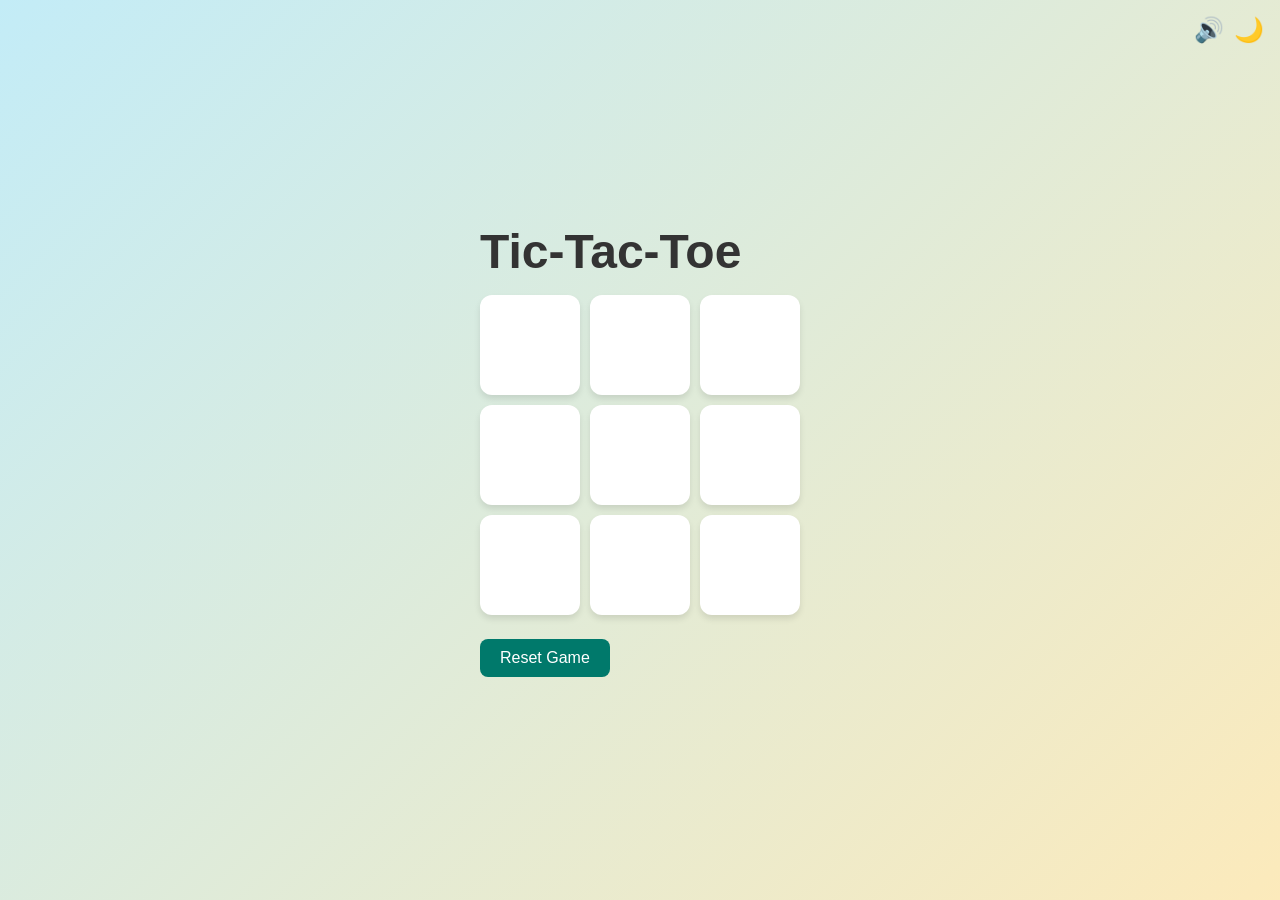
<file: index.html>
<!DOCTYPE html>
<html lang="en">
<head>
    <meta charset="UTF-8">
    <meta name="viewport" content="width=device-width, initial-scale=1.0">
    <title>Tic-Tac-Toe</title>
    <link rel="stylesheet" href="style.css">
</head>
<body>
    <div class="msg-container hide">
        <p id="msg">winner</p>
        <button id="new-btn">New Game</button>
    </div>
    <main>
        <div class="top-buttons">
            <button id="sound-toggle">🔊</button>
            <button id="theme-toggle">🌙</button>
        </div>
        <h1>Tic-Tac-Toe</h1>
        <div class="container">
            <div class="game">
                <button class="box"></button>
                <button class="box"></button>
                <button class="box"></button>
                <button class="box"></button>
                <button class="box"></button>
                <button class="box"></button>
                <button class="box"></button>
                <button class="box"></button>
                <button class="box"></button>
            </div>
        </div>
        <button id="reset-btn">Reset Game</button>
    </main>
    <script src="app.js"></script>
</body>
</html>
</file>
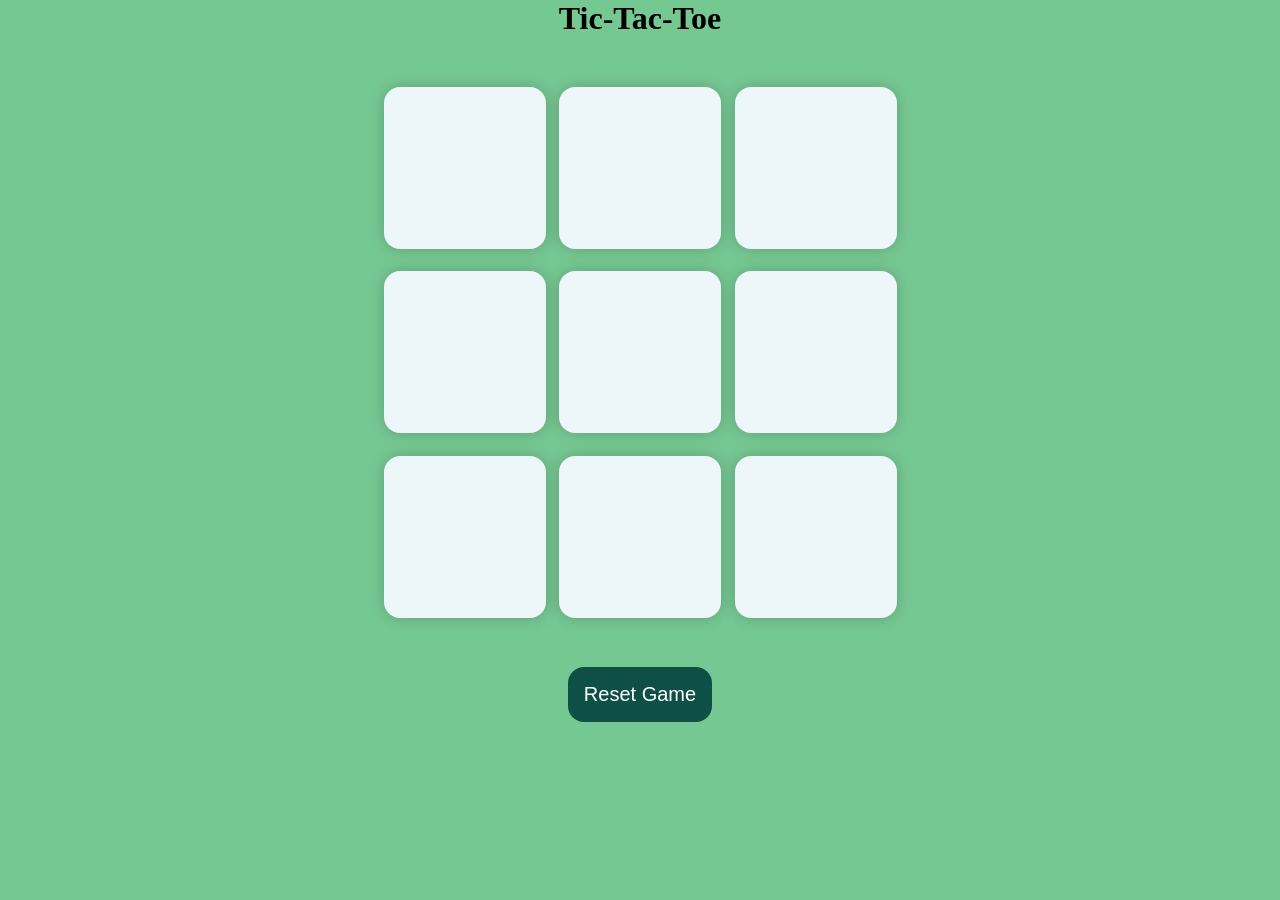
<file: tic-tac-toe/index.html>
<!DOCTYPE html>
<html lang="en">
<head>
    <meta charset="UTF-8">
    <meta name="viewport" content="width=device-width, initial-scale=1.0">
    <title>Tic-Tac-Toe</title>
    <link rel="stylesheet" href="style.css">
</head>
<body>
    <div class="msg-container hide">
        <p id="msg">winner</p>
        <button id="new-btn">New Game</button>
    </div>
    <main>
        <h1>Tic-Tac-Toe</h1>
        <div class="container">
            <div class="game">
                <button class="box"></button>
                <button class="box"></button>
                <button class="box"></button>
                <button class="box"></button>
                <button class="box"></button>
                <button class="box"></button>
                <button class="box"></button>
                <button class="box"></button>
                <button class="box"></button>
            </div>
        </div>
        <button id="reset-btn">Reset Game</button>
    </main>
    <script src="app.js"></script>
</body>
</html>
</file>
<file: style.css>
/* Reset defaults */
* {
  margin: 0;
  padding: 0;
  box-sizing: border-box;
  font-family: 'Segoe UI', Tahoma, Geneva, Verdana, sans-serif;
}

/* Body Styling */
body {
  background: linear-gradient(135deg, #c3ecf7, #fceabb);
  display: flex;
  flex-direction: column;
  align-items: center;
  justify-content: center;
  min-height: 100vh;
}

/* Main title */
h1 {
  font-size: 3rem;
  margin-bottom: 1rem;
  color: #333;
}

/* Game container */
.container {
  display: flex;
  justify-content: center;
  align-items: center;
}

/* Game Grid */
.game {
  display: grid;
  grid-template-columns: repeat(3, 100px);
  gap: 10px;
}

/* Individual Box */
.box {
  width: 100px;
  height: 100px;
  background-color: #fff;
  border: none;
  font-size: 2.5rem;
  font-weight: bold;
  color: #333;
  cursor: pointer;
  border-radius: 12px;
  box-shadow: 0 4px 6px rgba(0, 0, 0, 0.1);
  transition: transform 0.2s ease, background-color 0.3s ease;
}

.box:hover {
   background-color: #f0f0f0; 
   /* to pop-up the box on hover */
   transform: scale(1.05);  
}

/* Message Container */
.msg-container {
  background-color: #fff;
  padding: 1rem 2rem;
  border-radius: 12px;
  box-shadow: 0 8px 16px rgba(0, 0, 0, 0.15);
  margin-bottom: 20px;
  text-align: center;
  display: none;
}

.msg-container.show {
  display: block;
}

#msg {
  font-size: 1.5rem;
  font-weight: 600;
  margin-bottom: 0.8rem;
  color: #00796b;
}

/* Buttons */
button#reset-btn, button#new-btn {
  margin-top: 1.5rem;
  padding: 10px 20px;
  background-color: #00796b;
  color: white;
  border: none;
  border-radius: 8px;
  font-size: 1rem;
  cursor: pointer;
  transition: background 0.3s ease;
}

button#reset-btn:hover,
button#new-btn:hover {
  background-color: #004d40;
}
.top-buttons {
  display: flex;
  justify-content: flex-end;
  gap: 10px;
  width: 100%;
  padding: 1rem;
  position: absolute;
  top: 0;
  right: 0;
}

#sound-toggle,
#theme-toggle {
  background: none;
  border: none;
  font-size: 1.5rem;
  cursor: pointer;
}

/* 🌗 THEME TOGGLE STYLES */
:root {
  --bg-color: linear-gradient(135deg, #c3ecf7, #fceabb);
  --box-color: #fff;
  --text-color: #333;
}

body {
  background: var(--bg-color);
  color: var(--text-color);
}

.box {
  background-color: var(--box-color);
  color: var(--text-color);
}

/* 🌙 DARK THEME OVERRIDES */
body.dark {
  --bg-color: #121212;
  --box-color: #1e1e1e;
  --text-color: #f5f5f5;
}
</file>
<file: tic-tac-toe/style.css>
*{
    margin:0;
    padding:0;
}
body{
    background-color:#76c893;
    text-align: center;
}
.container{
    /* 70% of viewport height will be given to container class */
    height: 70vh;   
    display: flex;
    justify-content: center;
    align-items: center;
}

.game{
    height: 60vmin;
    width: 60vmin; 
    display: flex;
    flex-wrap: wrap;
    justify-content: center;
    align-items: center;
    /* create space between divs */
    gap: 1.5vmin;  
}
.box{
    /* as game contains 60% to divide it in 3 parts(all box in 3 lines) we need to give 20% to each */
    height:18vmin;
    width: 18vmin;
    border-radius: 1rem;
    border:none;
    box-shadow: 0 0 1rem rgba(0, 0, 0, 0.2);
    font-size: 8vmin;
    color: #e5989b;
    background-color: #EDF6F9;
}
#reset-btn{
    padding: 1rem;
    font-size: 1.25rem;
    background-color: #0e5045;
    color: #fff;
    border-radius: 1rem;
    border: none;
}
#new-btn{
     padding: 1rem;
    font-size: 1.25rem;
    background-color: #0e5045;
    color: #fff;
    border-radius: 1rem;
    border: none;
}
#msg{
    color: #ffffc7;
    font-size: 5vmin;
}
.msg-container{
    height: 100vmin;
    display: flex;
    justify-content: center;
    align-items: center;
    flex-direction: column;
    gap: 4rem;
}
.hide{
    display: none;
}
</file>
